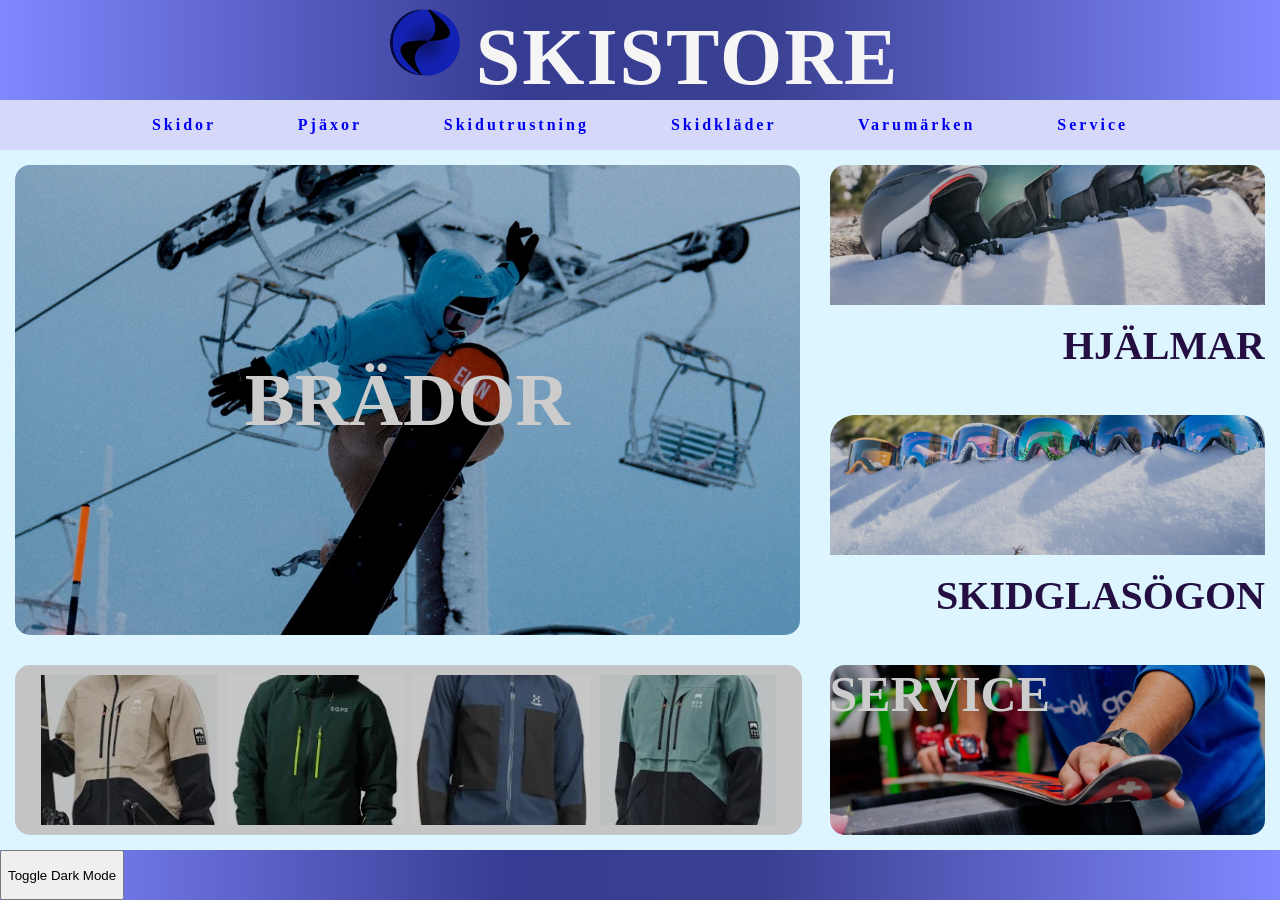
<file: index.html>
<!DOCTYPE html>
<html lang="sv">

<head>
  <meta charset="UTF-8">
  <title>SKISTORE</title>
  <link rel="stylesheet" href="/css/style.css">
  <meta name="viewport" content="width=device-width, initial-scale=1.0">
</head>

<body>
  <div id="boxar">
    <header>

      <img src="../img/logo.png" alt="produkt1" height="100">
      <h1>SKISTORE</h1>
    </header>

    <nav><a href="https://virt.moe/cferr/hl0yqvg">Skidor Pjäxor Skidutrustning Skidkläder Varumärken Service </a></nav>

    <main>
      <a href="brador.html" class="clickable-box">
        <div class="clickable-box-content">BRÄDOR</div>
      </a>
    </main>

    <section id="section1">
      <a href="hjalm.html" class="clickable-box" style="align-items:flex-end; padding-bottom:16px;">
        <div class="clickable-box-content">HJÄLMAR</div>
      </a>
    </section>

    <section id="section2">
      <a href="skidglasogon.html" class="clickable-box" style="align-items:flex-end; padding-bottom:16px;">
        <div class="clickable-box-content">SKIDGLASÖGON</div>
      </a>
    </section>

    <section id="section3">
      <a href="jackor.html" class="clickable-box"
        style="display:flex; flex-direction:row; align-items:center; justify-content:center; gap:10px; width:100%; height:100%;">
        <img src="../img/produkt1.png" alt="produkt1" style="width:23%; height:auto; object-fit:cover;">
        <img src="../img/produkt2.png" alt="produkt2" style="width:23%; height:auto; object-fit:cover;">
        <img src="../img/produkt3.png" alt="produkt3" style="width:23%; height:auto; object-fit:cover;">
        <img src="../img/produkt4.png" alt="produkt4" style="width:23%; height:auto; object-fit:cover;">
      </a>
    </section>

    <aside>
      <a href="service.html" class="clickable-box">
        <div class="clickable-box-content">SERVICE</div>
      </a>
    </aside>
    <script src="js/script.js" defer></script>
    <footer> <button id="themeToggle">Toggle Dark Mode</button></footer>
  </div>


</body>

</html>
</file>
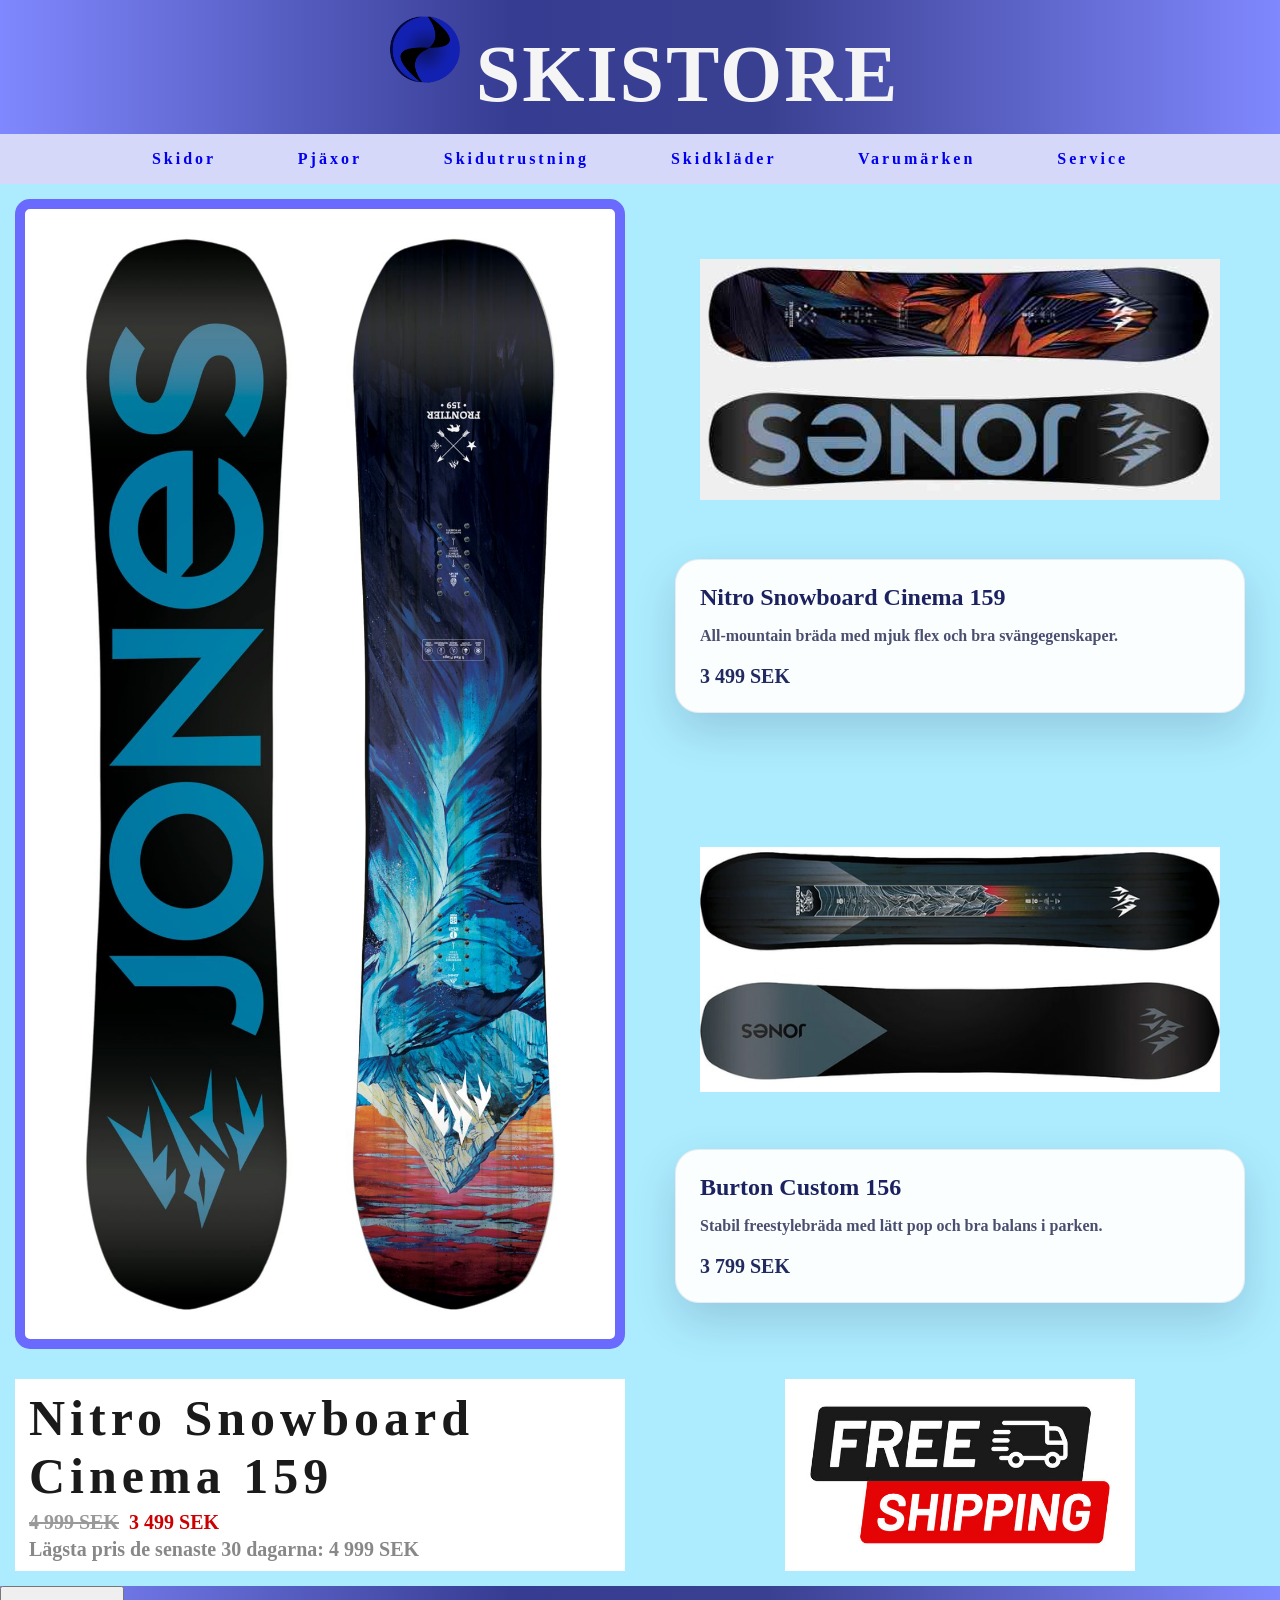
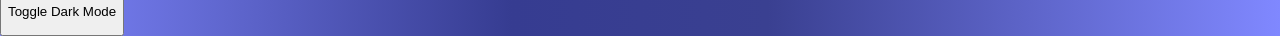
<file: brador.html>
<!DOCTYPE html>
<html>
<head>
  <title>SKISTORE</title>
  <link rel="stylesheet" href="css/style.css">
  <meta name="viewport" content="width=device-width, initial-scale=1.0">
</head>

<body>
  <div id="boxar2">
    <header> <a href="index.html"><img src="img/logo.png" alt="logo" height="100px"></a>SKISTORE</header>
    <nav> <a href="https://virt.moe/cferr/hl0yqvg">Skidor Pjäxor Skidutrustning Skidkläder Varumärken Service </a></nav>
    <main class="snowboard"></main>
    <section id="section11">
      <div class="section-image snowboard2-image"></div>
      <div class="section-card">
       
        <h2>Nitro Snowboard Cinema 159</h2>
        <p>All-mountain bräda med mjuk flex och bra svängegenskaper.</p>
        <div class="price-tag">3 499 SEK</div>
      </div>
    </section>
    <section id="section22">
      <div class="section-image snowboard3-image"></div>
      <div class="section-card">
        
        <h2>Burton Custom 156</h2>
        <p>Stabil freestylebräda med lätt pop och bra balans i parken.</p>
        <div class="price-tag">3 799 SEK</div>
      </div>
    </section>
    <section id="section33">
  <div class="product-card">
    <div class="product-info">
      <p class="product-name">Nitro Snowboard Cinema 159</p>
      <div class="product-pricing">
        <span class="price-old">4 999 SEK</span>
        <span class="price-new">3 499 SEK</span>
      </div>
      <p class="price-lowest">Lägsta pris de senaste 30 dagarna: 4 999 SEK</p>
    </div>
  </div>
</section>
    <aside></aside>
    <script src="js/script.js" defer></script>
    <footer> <button id="themeToggle">Toggle Dark Mode</button></footer>
  </div>
</body>
</html>
</file>
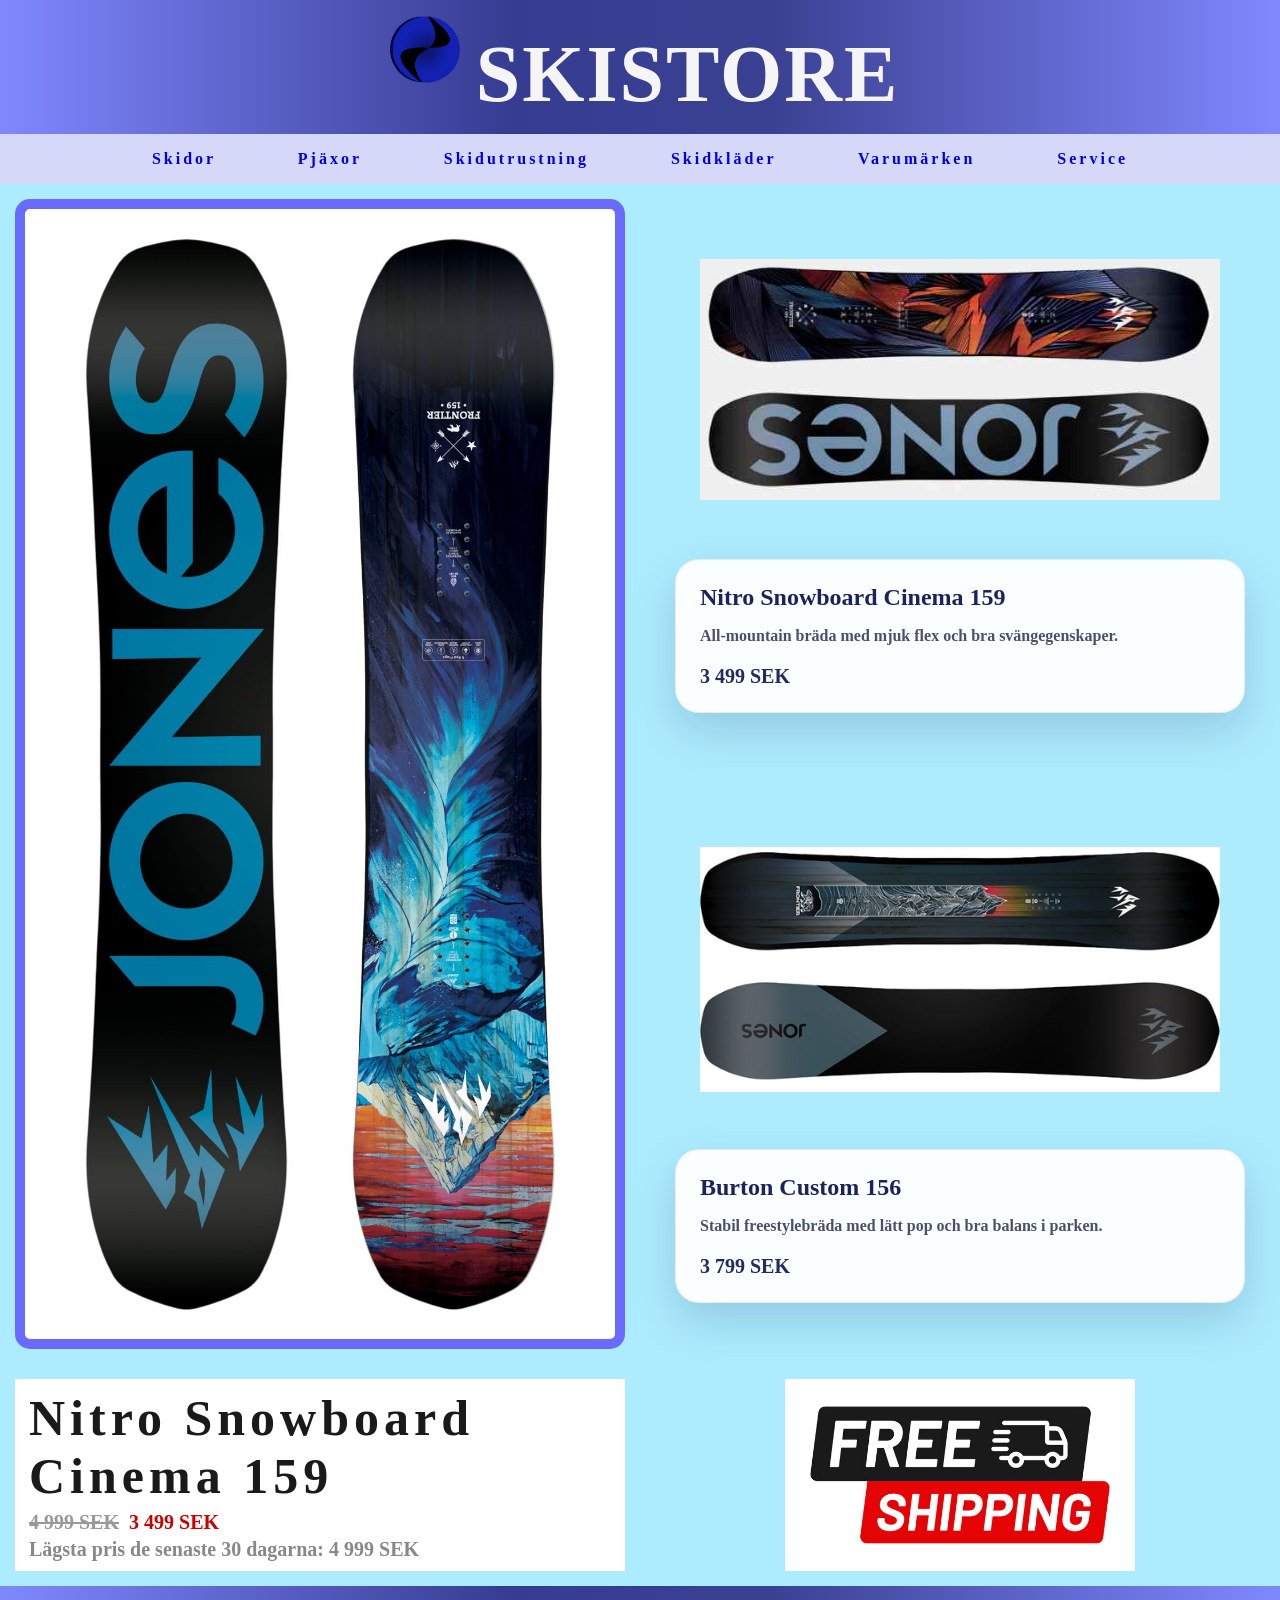
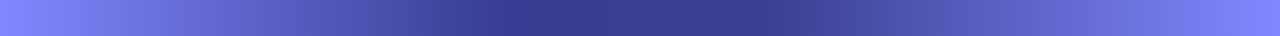
<file: brädor.html>
<!DOCTYPE html>
<html>
<head>
  <title>SKISTORE</title>
  <link rel="stylesheet" href="css/style.css">
  <meta name="viewport" content="width=device-width, initial-scale=1.0">
</head>

<body>
  <div id="boxar2">
    <header> <a href="index.html"><img src="img/logo.png" alt="logo" height="100px"></a>SKISTORE</header>
    <nav> <a href="https://virt.moe/cferr/hl0yqvg">Skidor Pjäxor Skidutrustning Skidkläder Varumärken Service </a></nav>
    <main class="snowboard"></main>
    <section id="section11">
      <div class="section-image snowboard2-image"></div>
      <div class="section-card">
       
        <h2>Nitro Snowboard Cinema 159</h2>
        <p>All-mountain bräda med mjuk flex och bra svängegenskaper.</p>
        <div class="price-tag">3 499 SEK</div>
      </div>
    </section>
    <section id="section22">
      <div class="section-image snowboard3-image"></div>
      <div class="section-card">
        
        <h2>Burton Custom 156</h2>
        <p>Stabil freestylebräda med lätt pop och bra balans i parken.</p>
        <div class="price-tag">3 799 SEK</div>
      </div>
    </section>
    <section id="section33">
  <div class="product-card">
    <div class="product-info">
      <p class="product-name">Nitro Snowboard Cinema 159</p>
      <div class="product-pricing">
        <span class="price-old">4 999 SEK</span>
        <span class="price-new">3 499 SEK</span>
      </div>
      <p class="price-lowest">Lägsta pris de senaste 30 dagarna: 4 999 SEK</p>
    </div>
  </div>
</section>
    <aside></aside>
    <footer></footer>
  </div>
</body>
</html>
</file>
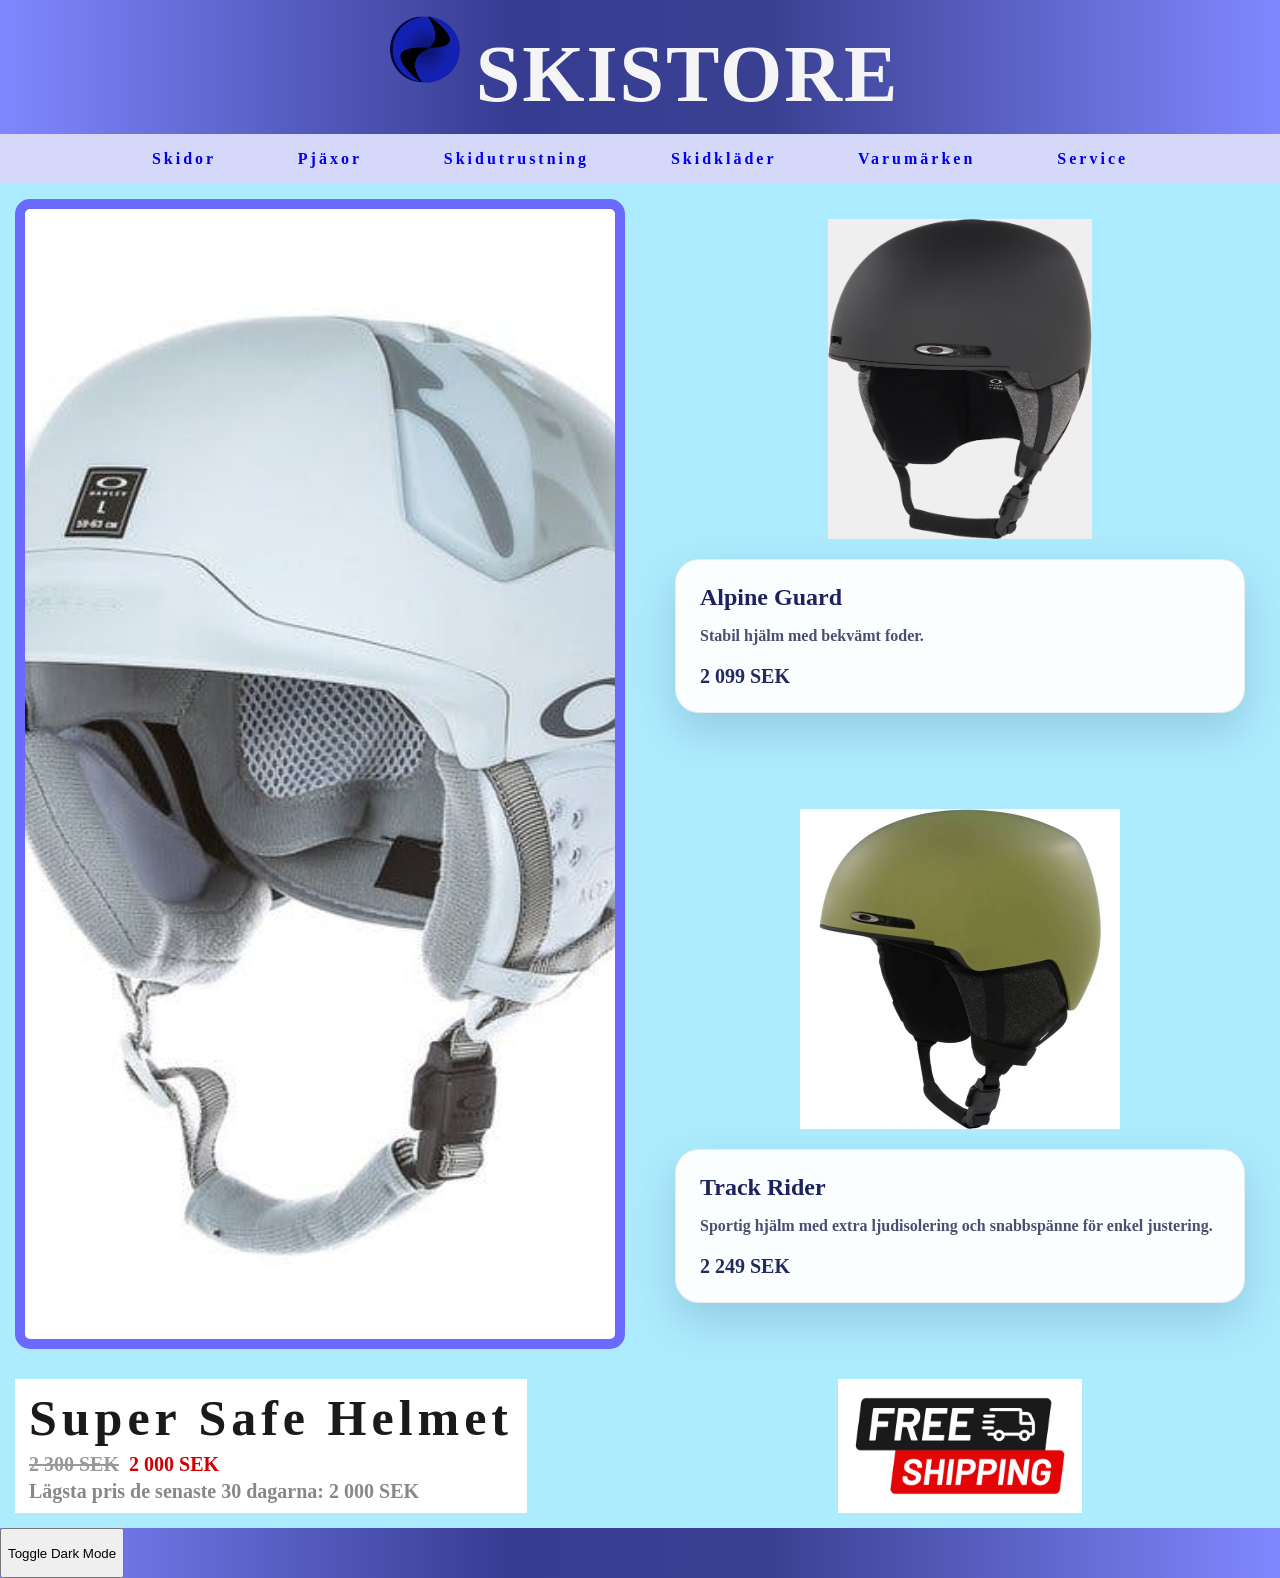
<file: hjalm.html>
<!DOCTYPE html>
<html>

<head>
  <title>SKISTORE</title>
  <link rel="stylesheet" href="css/style.css">
  <meta name="viewport" content="width=device-width, initial-scale=1.0">
</head>

<body>
  <div id="boxar2">
    <header> <a href="index.html"><img src="img/logo.png" alt="logo" height="100"></a>SKISTORE</header>
    <nav> <a href="https://virt.moe/cferr/hl0yqvg">Skidor Pjäxor Skidutrustning Skidkläder Varumärken Service </a></nav>
    <main class="helmet"></main>
    <section id="section11">
      <div class="section-image helmet2-image"></div>
      <div class="section-card">

        <h2>Alpine Guard</h2>
        <p>Stabil hjälm med bekvämt foder.</p>
        <div class="price-tag">2 099 SEK</div>
      </div>
    </section>
    <section id="section22">
      <div class="section-image helmet3-image"></div>
      <div class="section-card">
        <h2>Track Rider</h2>
        <p>Sportig hjälm med extra ljudisolering och snabbspänne för enkel justering.</p>
        <div class="price-tag">2 249 SEK</div>
      </div>
    </section>
    <section id="section33">
      <div class="product-card">
        <div class="product-info">
          <p class="product-name">Super Safe Helmet</p>
          <div class="product-pricing">
            <span class="price-old">2 300 SEK</span>
            <span class="price-new">2 000 SEK</span>
          </div>
          <p class="price-lowest">Lägsta pris de senaste 30 dagarna: 2 000 SEK</p>
        </div>
      </div>
    </section>
    <aside></aside>
    <script src="js/script.js" defer></script>
    <footer> <button id="themeToggle">Toggle Dark Mode</button></footer>
  </div>
</body>

</html>
</file>
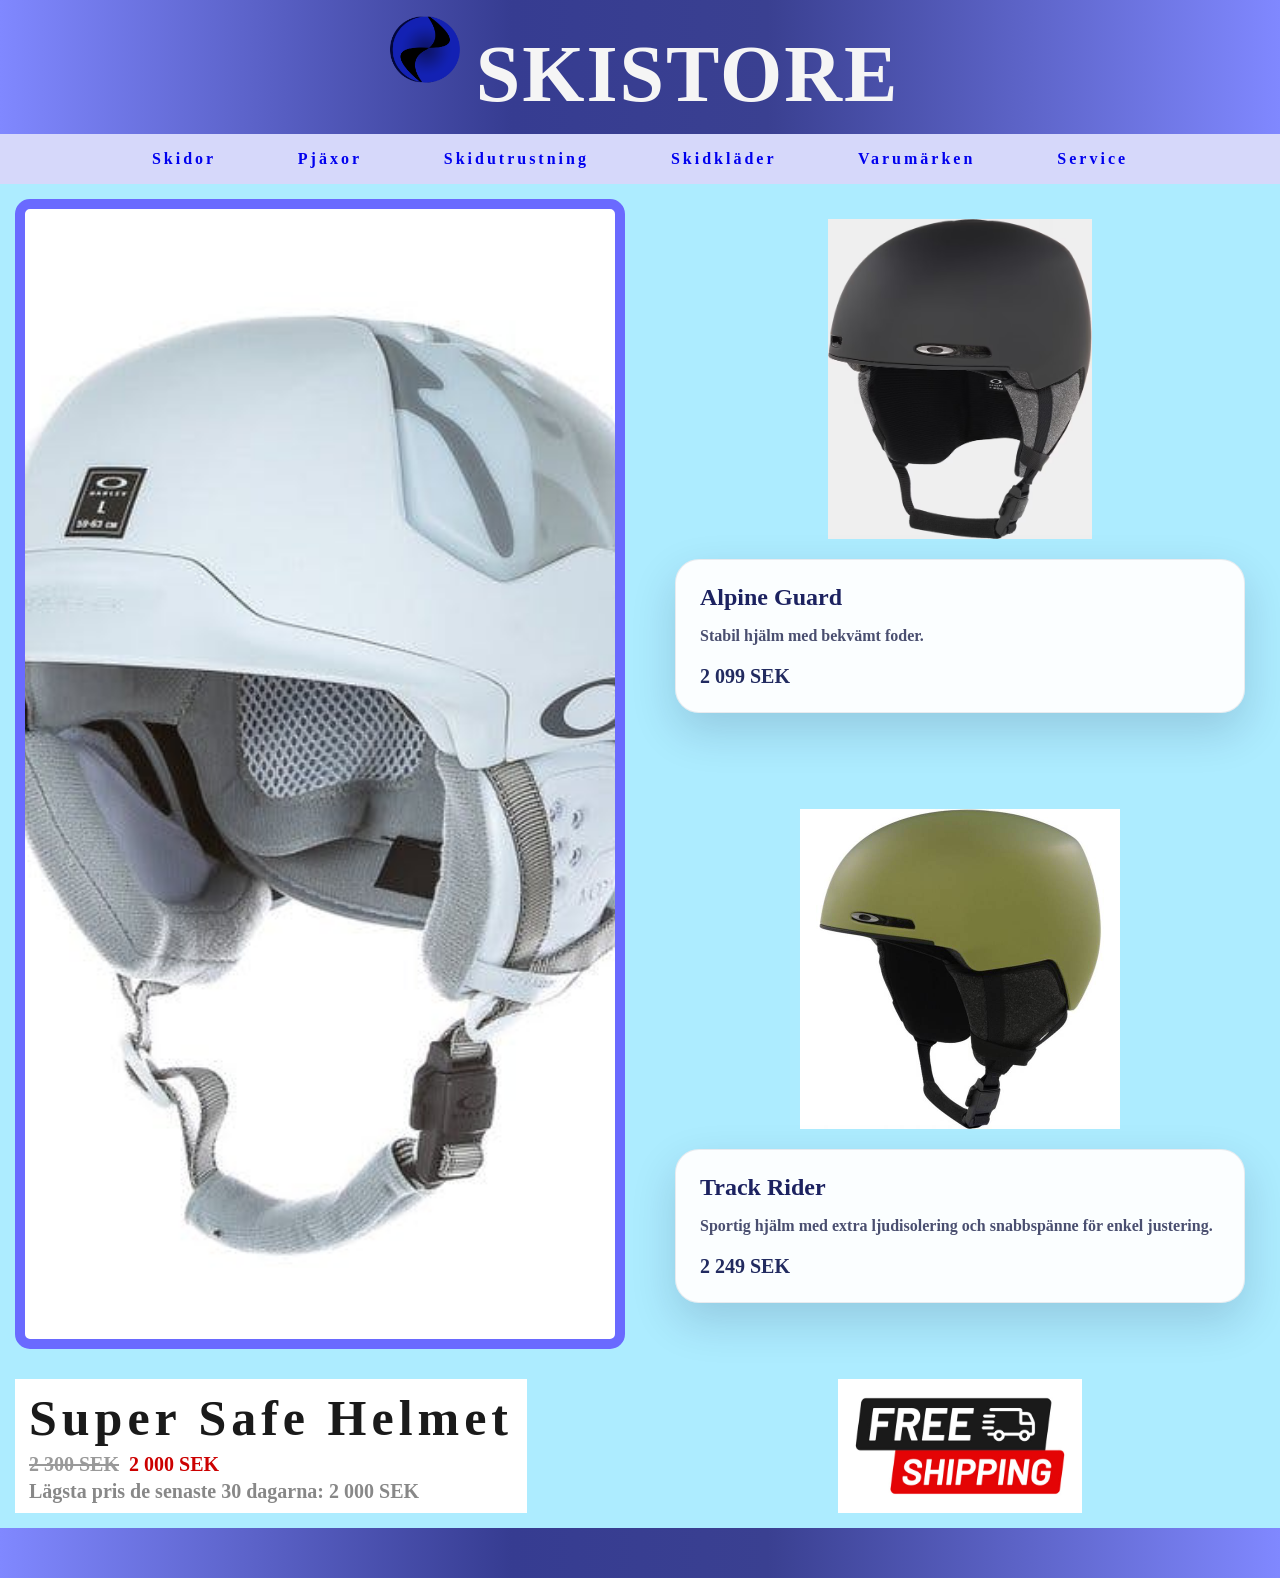
<file: hjälm.html>
<!DOCTYPE html>
<html>

<head>
  <title>SKISTORE</title>
  <link rel="stylesheet" href="css/style.css">
  <meta name="viewport" content="width=device-width, initial-scale=1.0">
</head>

<body>
  <div id="boxar2">
    <header> <a href="index.html"><img src="img/logo.png" alt="logo" height="100"></a>SKISTORE</header>
    <nav> <a href="https://virt.moe/cferr/hl0yqvg">Skidor Pjäxor Skidutrustning Skidkläder Varumärken Service </a></nav>
    <main class="helmet"></main>
    <section id="section11">
      <div class="section-image helmet2-image"></div>
      <div class="section-card">

        <h2>Alpine Guard</h2>
        <p>Stabil hjälm med bekvämt foder.</p>
        <div class="price-tag">2 099 SEK</div>
      </div>
    </section>
    <section id="section22">
      <div class="section-image helmet3-image"></div>
      <div class="section-card">
        <h2>Track Rider</h2>
        <p>Sportig hjälm med extra ljudisolering och snabbspänne för enkel justering.</p>
        <div class="price-tag">2 249 SEK</div>
      </div>
    </section>
    <section id="section33">
      <div class="product-card">
        <div class="product-info">
          <p class="product-name">Super Safe Helmet</p>
          <div class="product-pricing">
            <span class="price-old">2 300 SEK</span>
            <span class="price-new">2 000 SEK</span>
          </div>
          <p class="price-lowest">Lägsta pris de senaste 30 dagarna: 2 000 SEK</p>
        </div>
      </div>
    </section>
    <aside></aside>
    <footer></footer>
  </div>
</body>

</html>
</file>
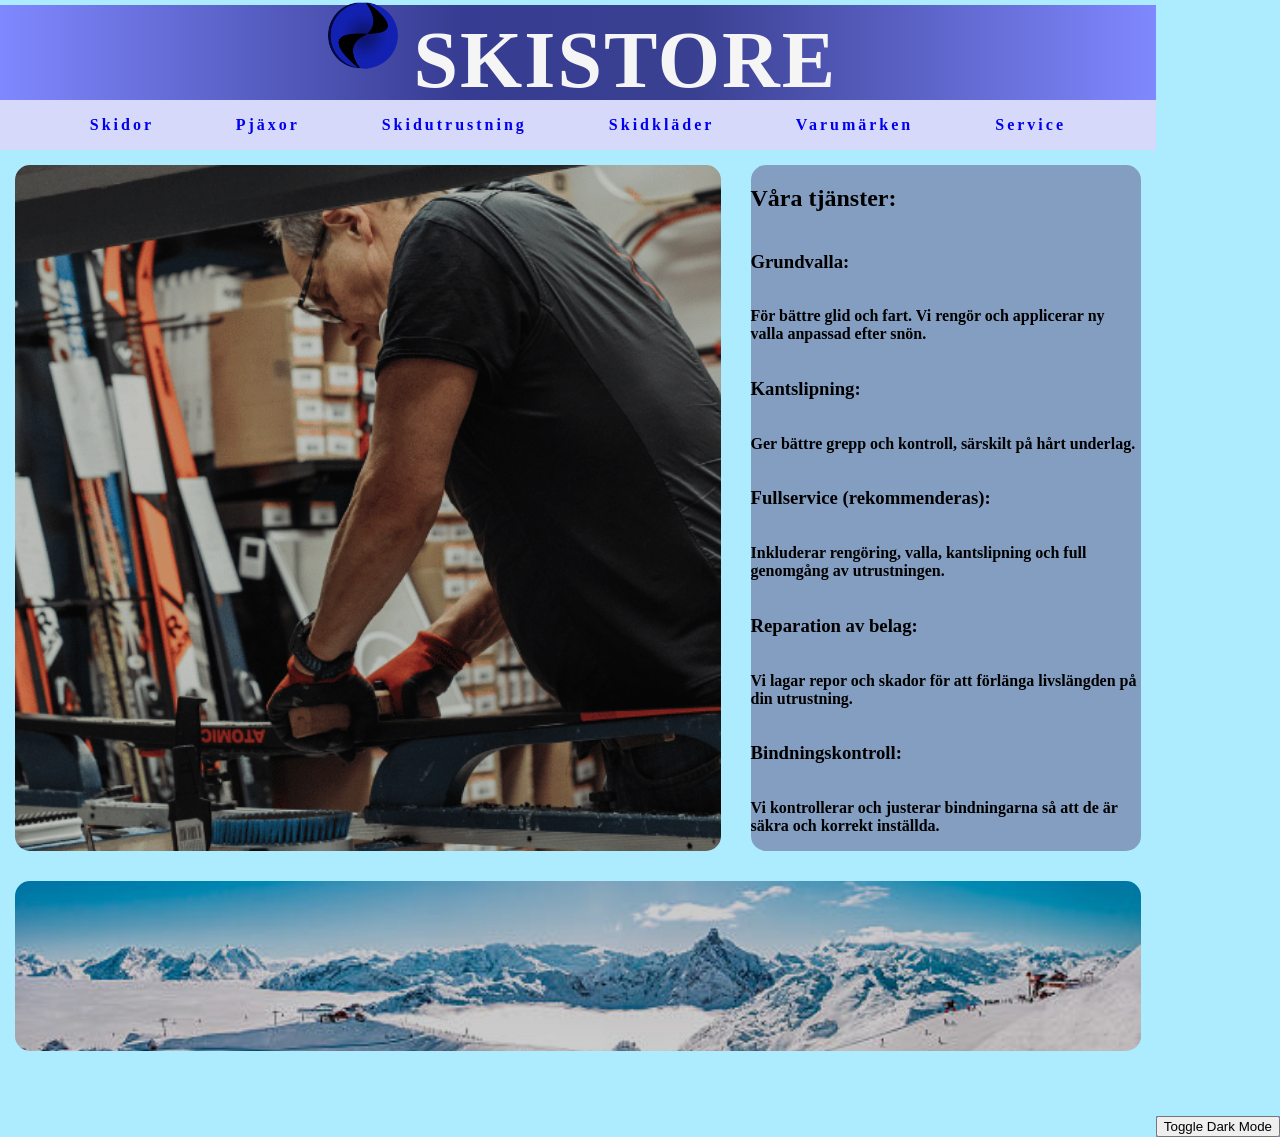
<file: service.html>
<!DOCTYPE html>
<html lang="en">

<head>
    <title>SKISTORE</title>
    <link rel="stylesheet" href="css/style.css">
    <meta name="viewport" content="width=device-width, initial-scale=1.0">
</head>

<body>
    <div id="boxar3">
        <header> <a href="index.html"><img src="img/logo.png" alt="logo" height="100px"></a>SKISTORE</header>
        <nav><b> <a href="https://virt.moe/cferr/hl0yqvg">Skidor Pjäxor Skidutrustning Skidkläder Varumärken Service
                </a></nav></b>
        <main></main>
        <section id="section111">
           <h2>Våra tjänster:</h2>
  <h3>Grundvalla:</h3>
  <p>För bättre glid och fart. Vi rengör och applicerar ny valla anpassad efter snön.</p>
  <h3>Kantslipning:</h3>
  <p>Ger bättre grepp och kontroll, särskilt på hårt underlag.</p>
  <h3>Fullservice (rekommenderas):</h3>
  <p>Inkluderar rengöring, valla, kantslipning och full genomgång av utrustningen.</p>
  <h3>Reparation av belag:</h3>
  <p>Vi lagar repor och skador för att förlänga livslängden på din utrustning.</p>
  <h3>Bindningskontroll:</h3>
  <p>Vi kontrollerar och justerar bindningarna så att de är säkra och korrekt inställda.</p>
</section>

    <aside></aside>
    <script src="js/script.js" defer></script>
    <footer> <button id="themeToggle">Toggle Dark Mode</button></footer>
    </div>
</body>

</html>
</file>
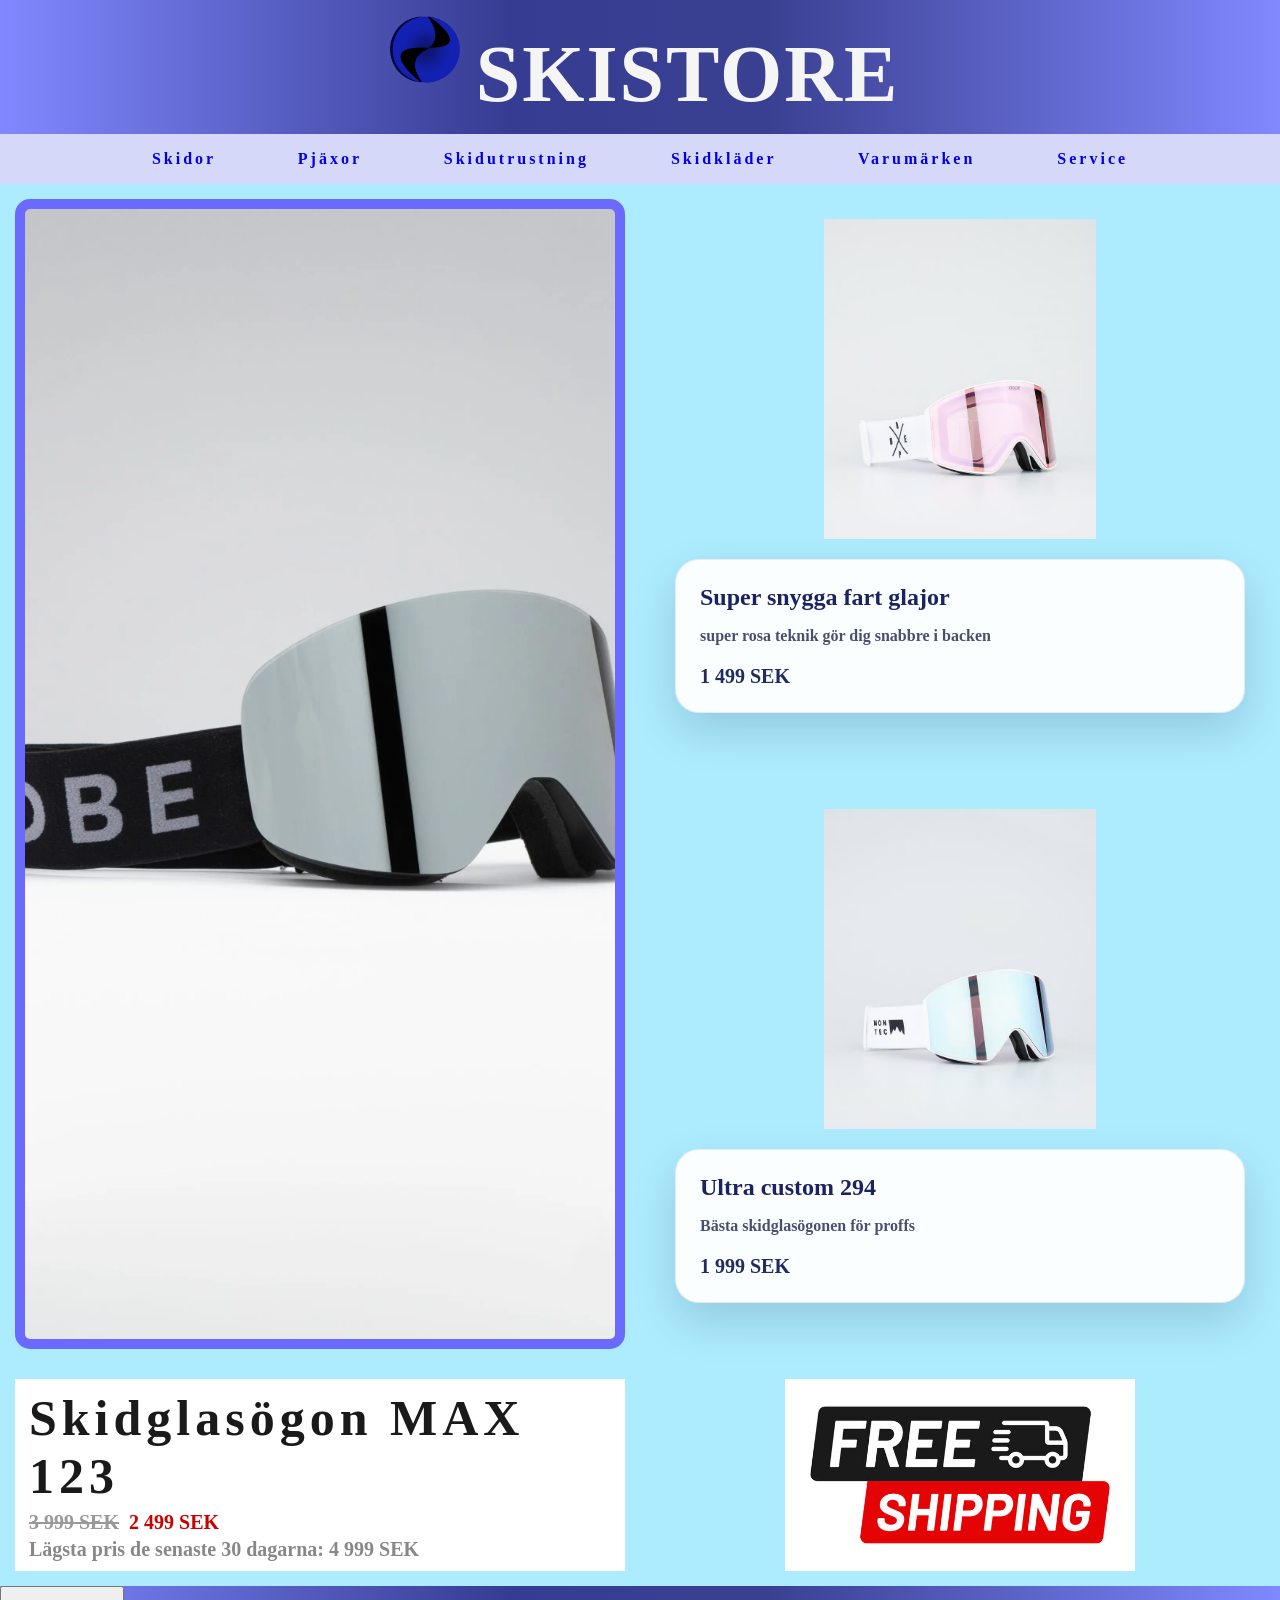
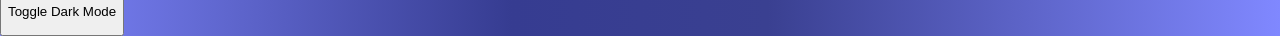
<file: skidglasogon.html>
<!DOCTYPE html>
<html>

<head>
  <title>SKISTORE</title>
  <link rel="stylesheet" href="css/style.css">
  <meta name="viewport" content="width=device-width, initial-scale=1.0">
</head>

<body>
  <div id="boxar2">
    <header> <a href="index.html"><img src="img/logo.png" alt="logo" height="100"></a>SKISTORE</header>
    <nav> <a href="https://virt.moe/cferr/hl0yqvg">Skidor Pjäxor Skidutrustning Skidkläder Varumärken Service </a></nav>
    <main class="skidglasogon"></main>
    <section id="section11">
      <div class="section-image skidglasogon2-image"></div>
      <div class="section-card">

        <h2>Super snygga fart glajor</h2>
        <p>super rosa teknik gör dig snabbre i backen</p>
        <div class="price-tag">1 499 SEK</div>
      </div>
    </section>
    <section id="section22">
      <div class="section-image skidglasogon3-image"></div>
      <div class="section-card">

        <h2>Ultra custom 294</h2>
        <p>Bästa skidglasögonen för proffs</p>
        <div class="price-tag">1 999 SEK</div>
      </div>
    </section>
    <section id="section33">
      <div class="product-card">
        <div class="product-info">
          <p class="product-name">Skidglasögon MAX 123</p>
          <div class="product-pricing">
            <span class="price-old">3 999 SEK</span>
            <span class="price-new">2 499 SEK</span>
          </div>
          <p class="price-lowest">Lägsta pris de senaste 30 dagarna: 4 999 SEK</p>
        </div>
      </div>
    </section>
    <aside></aside>
    <script src="js/script.js" defer></script>
    <footer> <button id="themeToggle">Toggle Dark Mode</button></footer>
  </div>
</body>

</html>
</file>
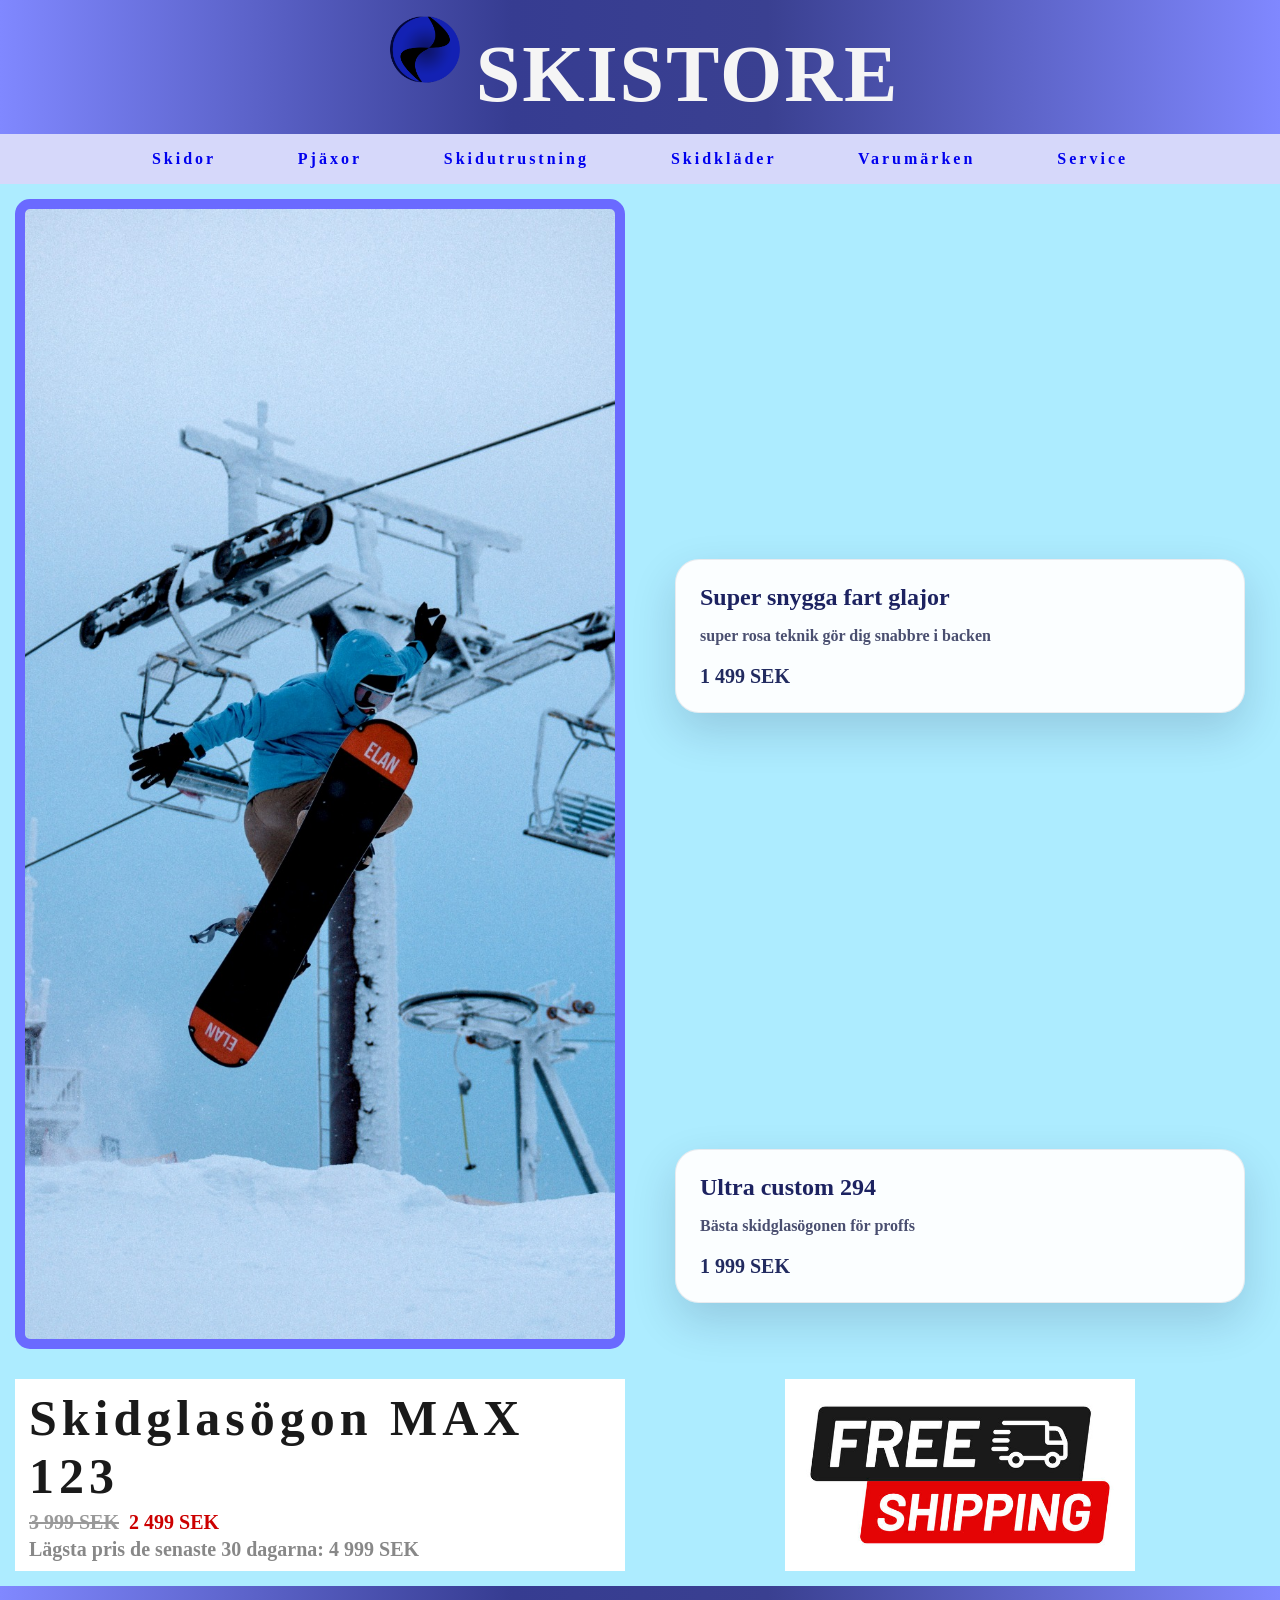
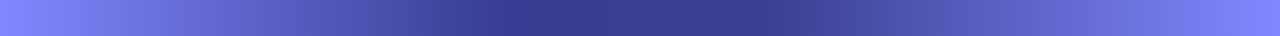
<file: skidglasögon.html>
<!DOCTYPE html>
<html>

<head>
  <title>SKISTORE</title>
  <link rel="stylesheet" href="css/style.css">
  <meta name="viewport" content="width=device-width, initial-scale=1.0">
</head>

<body>
  <div id="boxar2">
    <header> <a href="index.html"><img src="img/logo.png" alt="logo" height="100"></a>SKISTORE</header>
    <nav> <a href="https://virt.moe/cferr/hl0yqvg">Skidor Pjäxor Skidutrustning Skidkläder Varumärken Service </a></nav>
    <main class="skidglasögon"></main>
    <section id="section11">
      <div class="section-image skidglasögon2-image"></div>
      <div class="section-card">

        <h2>Super snygga fart glajor</h2>
        <p>super rosa teknik gör dig snabbre i backen</p>
        <div class="price-tag">1 499 SEK</div>
      </div>
    </section>
    <section id="section22">
      <div class="section-image skidglasögon3-image"></div>
      <div class="section-card">

        <h2>Ultra custom 294</h2>
        <p>Bästa skidglasögonen för proffs</p>
        <div class="price-tag">1 999 SEK</div>
      </div>
    </section>
    <section id="section33">
      <div class="product-card">
        <div class="product-info">
          <p class="product-name">Skidglasögon MAX 123</p>
          <div class="product-pricing">
            <span class="price-old">3 999 SEK</span>
            <span class="price-new">2 499 SEK</span>
          </div>
          <p class="price-lowest">Lägsta pris de senaste 30 dagarna: 4 999 SEK</p>
        </div>
      </div>
    </section>
    <aside></aside>
    <footer></footer>
  </div>
</body>

</html>
</file>
<file: css/style.css>
body {
  margin: 0;
  font-family: 'Times New Roman', Times, serif;


}

a,
a:hover {
  text-decoration: none;

}

#boxar {
  display: grid;
  height: 100vh;
  background-color: #dcf5ff;
  overflow: hidden;
  padding: 0;
  margin: 0;
  grid-template-columns: 3fr 0.5fr 1fr 1fr;
  grid-template-rows: 100px 50px 1fr 1fr 200px 50px;
  grid-template-areas:
    "he he he he"
    "na na na na"
    "ma ma s1 s1"
    "ma ma s2 s2"
    "s3 s3 as as"
    "fo fo fo fo";
}

header {
  grid-area: he;
  background: linear-gradient(90deg, #8088ff 0%, rgba(54, 60, 145, 1) 40%, rgba(58, 64, 145, 1) 60%, rgba(128, 136, 255, 1) 100%);
  justify-content: center;
  align-items: center;
  gap: 15px;
  font-size: 40px;
  letter-spacing: 2px;
  padding-top: 15px;
  color: whitesmoke;
}

nav {
  grid-area: na;
  background-color: #d6d8fa;
  justify-content: center;
  align-items: center;
  letter-spacing: 3px;
  word-spacing: 75px;
  font-weight: 500;
  font-family: Georgia, 'Times New Roman', Times, serif;


}


main {
  grid-area: ma;
  background: url(../img/Snowboard_hopp.jpg);
  background-size: cover;
  background-repeat: no-repeat;
  background-position: center;
  color: white;
  font-size: 75px;
}

#section1 {
  grid-area: s1;
  background: url(../img/Hjalmar.png);
  background-size: cover;
  background-repeat: no-repeat;
  background-position: 0px -150px;
  font-size: 40px;
  color: rgb(45, 17, 82);
  overflow: hidden;
}

#section2 {
  grid-area: s2;
  border-radius: 25px;
  background: url(../img/skidglasogon.png);
  background-size: cover;
  background-repeat: no-repeat;
  background-position: 0px -150px;
  font-size: 40px;
  color: rgb(45, 17, 82);
  overflow: hidden;
}

#section3 {
  grid-area: s3;
  background: whitesmoke;
  background-repeat: no-repeat;
  font-size: 35px;
  margin-right: 13px;
  color: rgb(45, 17, 82);
  overflow: hidden;
}

aside {
  grid-area: as;
  background: url(../img/service.png);
  align-items: start;
  justify-content: center;
  background-size: cover;
  background-repeat: no-repeat;
  font-size: 50px;
  color: white;
}

footer {
  grid-area: fo;
  background: linear-gradient(90deg, rgba(128, 136, 255, 1) 0%, rgba(54, 60, 145, 1) 40%, rgba(58, 64, 145, 1) 60%, rgba(128, 136, 255, 1) 100%);
}

header,
nav,
main,
section,
article,
aside,
footer {
  display: flex;
  font-weight: bold;
}

main,
section,
article,
aside {
  margin: 15px;
  filter: brightness(0.8);
  transition: 0.8s;
  border-radius: 15px;
}

:is(main, #section1, #section2, #section3, aside):hover {
  filter: brightness(1);
  transition: 0.8s;
  transform: scale(0.98);
}

.clickable-box {
  display: flex;
  width: 100%;
  height: 100%;
  text-decoration: none;
  color: inherit;
  box-sizing: border-box;
}

main .clickable-box {
  justify-content: center;
  align-items: center;
}

main .clickable-box-content {
  display: flex;
  justify-content: center;
  align-items: center;
}

#section1 .clickable-box,
#section2 .clickable-box {
  flex-direction: column;
  justify-content: flex-end;
  align-items: center;
  padding-bottom: 16px;
}

#section1 .clickable-box-content,
#section2 .clickable-box-content {
  flex-grow: 0;
  width: auto;
  height: auto;
  display: flex;
  justify-content: center;
  align-items: center;
}

#section3 .clickable-box {
  flex-direction: row;
  align-items: center;
  justify-content: center;
  gap: 10px;
  width: 100%;
  height: 100%;
  padding: 10px;
  box-sizing: border-box;
}

#section3 img {
  width: 23%;
  max-height: 100%;
  object-fit: contain;
  flex-shrink: 1;
  min-width: 0;
}

@media screen and (max-width: 400px) {
  #boxar {
    grid-template-columns: 1fr;
    grid-template-rows: 1fr;
    grid-template-areas:
      "he"
      "na"
      "ma"
      "s1"
      "s2"
      "s3"
      "as"
      "fo";
  }
}

@media (max-width: 768px) {
  #boxar {
    display: grid;
    grid-template-rows: none;
    grid-template-columns: 1fr;
    grid-template-areas:
      "he"
      "na"
      "ma"
      "s1"
      "s2"
      "s3"
      "as"
      "fo";
    height: auto;
    overflow-y: auto;
    row-gap: 10px;
  }

  header {
    display: flex;
    flex-direction: column;
    align-items: center;
    padding: 10px;
  }

  header img {
    height: 60px;
    width: auto;
  }

  header h1 {
    font-size: 24px;
    margin: 5px 0;
    text-align: center;
  }

  nav {
    width: 100%;
    display: none;
    flex-direction: column;
    margin-top: 10px;
    text-align: center;
    background-color: rgba(128, 136, 255, 0.9);
    border-radius: 10px;
    padding: 5px 0;
  }

  nav a {
    margin: 5px 0;
    text-decoration: none;
    color: white;
    font-weight: bold;
  }

  nav.show {
    display: flex;
  }

  main,
  section,
  article,
  aside {
    width: 95%;
    margin: 10px auto;
    min-height: 100px;
    box-sizing: border-box;
    border-radius: 10px;
    overflow: hidden;
  }

  main,
  #section1,
  #section2,
  #section3,
  article,
  aside {
    font-size: 16px;
  }
}


#boxar2 {
  display: grid;
  min-height: 100vh;
  height: auto;
  overflow: visible;
  background-color: rgb(173, 236, 255);
  overflow: hidden;
  padding: 0;
  margin: 0;
  grid-template-columns: 1fr 1fr 1fr 1fr;
  grid-template-rows: auto 50px 1fr 1fr auto 50px;
  grid-template-areas:
    "hh hh hh hh"
    "nn nn nn nn"
    "mm mm ss ss"
    "mm mm sn sn"
    "sb sb aa aa"
    "ff ff ff ff";
}

#boxar2 header {
  grid-area: hh;
  background: linear-gradient(90deg, rgba(128, 136, 255, 1) 0%, rgba(54, 60, 145, 1) 40%, rgba(58, 64, 145, 1) 60%, rgba(128, 136, 255, 1) 100%);
  justify-content: center;
  align-items: center;
  gap: 15px;
  font-size: 80px;
  letter-spacing: 2px;
  padding-top: 15px;
  color: whitesmoke;
}

#boxar2 nav {
  grid-area: nn;
}

#boxar2 main {
  display: flex;
  grid-area: mm;
  background-size: cover;
  background-repeat: no-repeat;
  background-position: center;
  border-color: rgb(106, 106, 255);
  border-style: solid;
  border-width: 10px;


}

#section11 {
  grid-area: ss;
  display: flex;
  flex-direction: column;
  align-items: center;
  justify-content: flex-start;
  padding: 20px;
  min-height: 520px;
  background: transparent;
}

#section22 {
  grid-area: sn;
  display: flex;
  flex-direction: column;
  align-items: center;
  justify-content: flex-start;
  padding: 20px;
  min-height: 520px;
  background: transparent;
}

main.helmet {
  background-image: url(../img/helmet1.png);
}

main.snowboard {
  background-image: url(../img/snowboard_produkt.png);
}

main.skidglasogon {
  background-image: url(../img/skidglasogon1.png);
}

.section-image {
  width: 100%;
  max-width: 520px;
  height: 320px;
  background-size: contain;
  background-repeat: no-repeat;
  background-position: center;
}


#section33 {
  grid-area: sb;

}

#boxar2 aside {
  grid-area: aa;
  display: flex;
  background-image: url(../img/free_shipping.jpg);
  background-size: contain;
  background-repeat: no-repeat;
  background-position: center;



}

#boxar2 footer {
  grid-area: ff;
}

#boxar2 main,
#boxar2 section,
#boxar2 aside {
  filter: none;
  transition: none;
  transform: none;
}

#boxar2 main:hover,
#boxar2 section:hover,
#boxar2 aside:hover {
  filter: none;
  transition: none;
  transform: none;

}

.product-card img {
  width: 100%;
  flex: 1;
  object-fit: cover;
}

.product-info {
  padding: 10px 14px;
  background: white;
}

.product-name {
  font-size: 50px;
  font-weight: 600;
  margin: 0 0 6px 0;
  color: #1a1a1a;
  font-family: fantasy;
  letter-spacing: 5px;
}

.product-pricing {
  display: flex;
  align-items: center;
  gap: 10px;
  margin-bottom: 4px;
}

.price-old {
  font-size: 20px;
  color: #999;
  text-decoration: line-through;
}

.price-new {
  font-size: 20px;
  font-weight: 700;
  color: #c00;
}

.price-lowest {
  font-size: 20px;
  color: #888;
  margin: 0;
}


.helmet2-image {
  background-image: url(../img/helmet2.png);
}

.helmet3-image {
  background-image: url(../img/helmet3.png);
}

.snowboard2-image {
  background-image: url(../img/snowboard2.png);

}

.snowboard3-image {
  background-image: url(../img/snowboard3.png);
}

.skidglasogon2-image {
  background-image: url(../img/skidglasogon2.png);
}

.skidglasogon3-image {
  background-image: url(../img/skidglasogon3.png);
}


.section-card {
  max-width: 520px;
  width: 100%;
  background: rgba(255, 255, 255, 0.95);
  border-radius: 24px;
  padding: 24px;
  box-shadow: 0 18px 45px rgba(15, 23, 60, 0.16);
  border: 1px solid rgba(15, 23, 60, 0.08);
  margin-top: 20px;
}

.section-price-label {
  margin-top: 18px;
  padding: 10px 18px;
  background: rgba(255, 255, 255, 0.96);
  border-radius: 16px;
  box-shadow: 0 12px 30px rgba(15, 23, 60, 0.12);
  font-weight: 700;
  color: #222b60;
}

.section-card h2 {
  margin: 0 0 12px;
  color: #1c2260;
}

.section-card p {
  margin: 0 0 16px;
  color: #4a4f70;
  line-height: 1.65;
}

.section-card .price-tag {
  margin-top: 16px;
  font-weight: 700;
  color: #222b60;
  font-size: 20px;
}

.Dark #boxar {
  background-color: rgb(31, 27, 43);
}

.Dark #boxar2 {
  background-color: rgb(31, 27, 43);
}

.Dark #boxar3 {
  background-color: rgb(31, 27, 43);
}

@media (max-width: 768px) {
  #boxar2 {
    grid-template-columns: 1fr;
    grid-template-rows: auto;
    grid-template-areas:
      "hh"
      "nn"
      "mm"
      "sb"
      "sn"
      "ss"
      "aa"
      "ff";
    height: auto;
    overflow: visible;
    gap: 10px;
    padding: 10px;
  }

  #boxar2 header {
    font-size: 28px;
    padding: 10px;
    text-align: center;
    background-image: contai;
  }

  #boxar2 main,
  #boxar2 section,
  #boxar2 aside {
    width: 95%;
    margin: 10px auto;
    min-height: 120px;
    border-width: 5px;
    background-size: 70%;
    border-color: transparent;
  }
}

#boxar3 { 
  
  filter: none;
  transition: none;
  transform: none;
  display: grid;
  min-height: 100vh;
  height: auto;
  overflow: hidden;
  background-color: rgb(173, 236, 255);
  overflow: hidden;
  padding: 0;
  margin: 0;
  grid-template-columns: 3fr 0.5fr 1fr 1fr;
  grid-template-rows: 100px 50px 1fr 1fr 200px 50px;
  grid-template-areas:
    "hh hh hh hh"
    "nn nn nn nn"
    "mm mm s1 s1"
    "mm mm s1 s1"
    "as as as as"
    "ff ff ff ff";
}

#boxar3 header{
  grid-area: hh; 
  font-size: 80px;
  margin-top: 5px;
}

#boxar3 nav{
  grid-area: nn;
  background-color: #d7d9fa;
  justify-content: center;
  align-items: center;
  letter-spacing: 3px;
  word-spacing: 75px;
  font-weight: 500;
  font-family: Georgia, 'Times New Roman', Times, serif;
}

#boxar3 main{
  grid-area: mm;
  background-color: rgb(0, 0, 0);
  background-image: url(../img/service1.png);
}

#section111{
  grid-area: s1;
  display: flex;
  background-color: rgb(164, 198, 241);
  flex-direction: column;
}

#boxar3 aside{
  grid-area: as;
  background-image: url(../img/widephoto.png);
  background-size: cover;
  background-repeat: no-repeat;
  background-position: center;
}

#boxar3 footer{
  grid-area: fo;
}

@media screen and (max-width: 400px) {
  #boxar {
    grid-template-columns: 1fr;
    grid-template-rows: auto;
    grid-template-areas:
      "he"
      "na"
      "ma"
      "s1"
      "s2"
      "s3"
      "as"
      "fo";
  }
}

@media (max-width: 768px) {
  #boxar {
    display: grid;
    grid-template-rows: auto;
    grid-template-columns: 1fr;
    grid-template-areas:
      "he"
      "na"
      "ma"
      "s1"
      "s2"
      "s3"
      "as"
      "fo";
    height: auto;
    overflow-y: auto;
    row-gap: 10px;
    font-size: 20px;
    padding: 5px 10px;
  }

  #boxar header {
    display: flex;
    flex-direction: column;
    align-items: center;
     height: 40px;
    width: auto;
    
  }

  #boxar header img {
    height: 60px;
    width: auto;
  }

  #boxar header h1 {
    font-size: 24px!important;
    margin: 5px 0;
    text-align: center;
  }

  #boxar nav {
    width: 100%;
    display: none;
    flex-direction: column;
    margin-top: 10px;
    text-align: center;
    background-color: rgba(128, 136, 255, 0.9);
    border-radius: 10px;
    padding: 5px 0;
  }

  #boxar nav a {
    margin: 5px 0;
    text-decoration: none;
    color: white;
    font-weight: bold;
  }

  #boxar nav.show {
    display: flex;
  }

  #boxar main,
  #boxar section,
  #boxar aside {
    width: 95%;
    margin: 10px auto;
    min-height: 100px;
    box-sizing: border-box;
    border-radius: 10px;
    overflow: hidden;
  }

  #boxar main,
  #section1,
  #section2,
  #section3,
  #boxar aside {
    font-size: 16px;
  }
}
</file>
